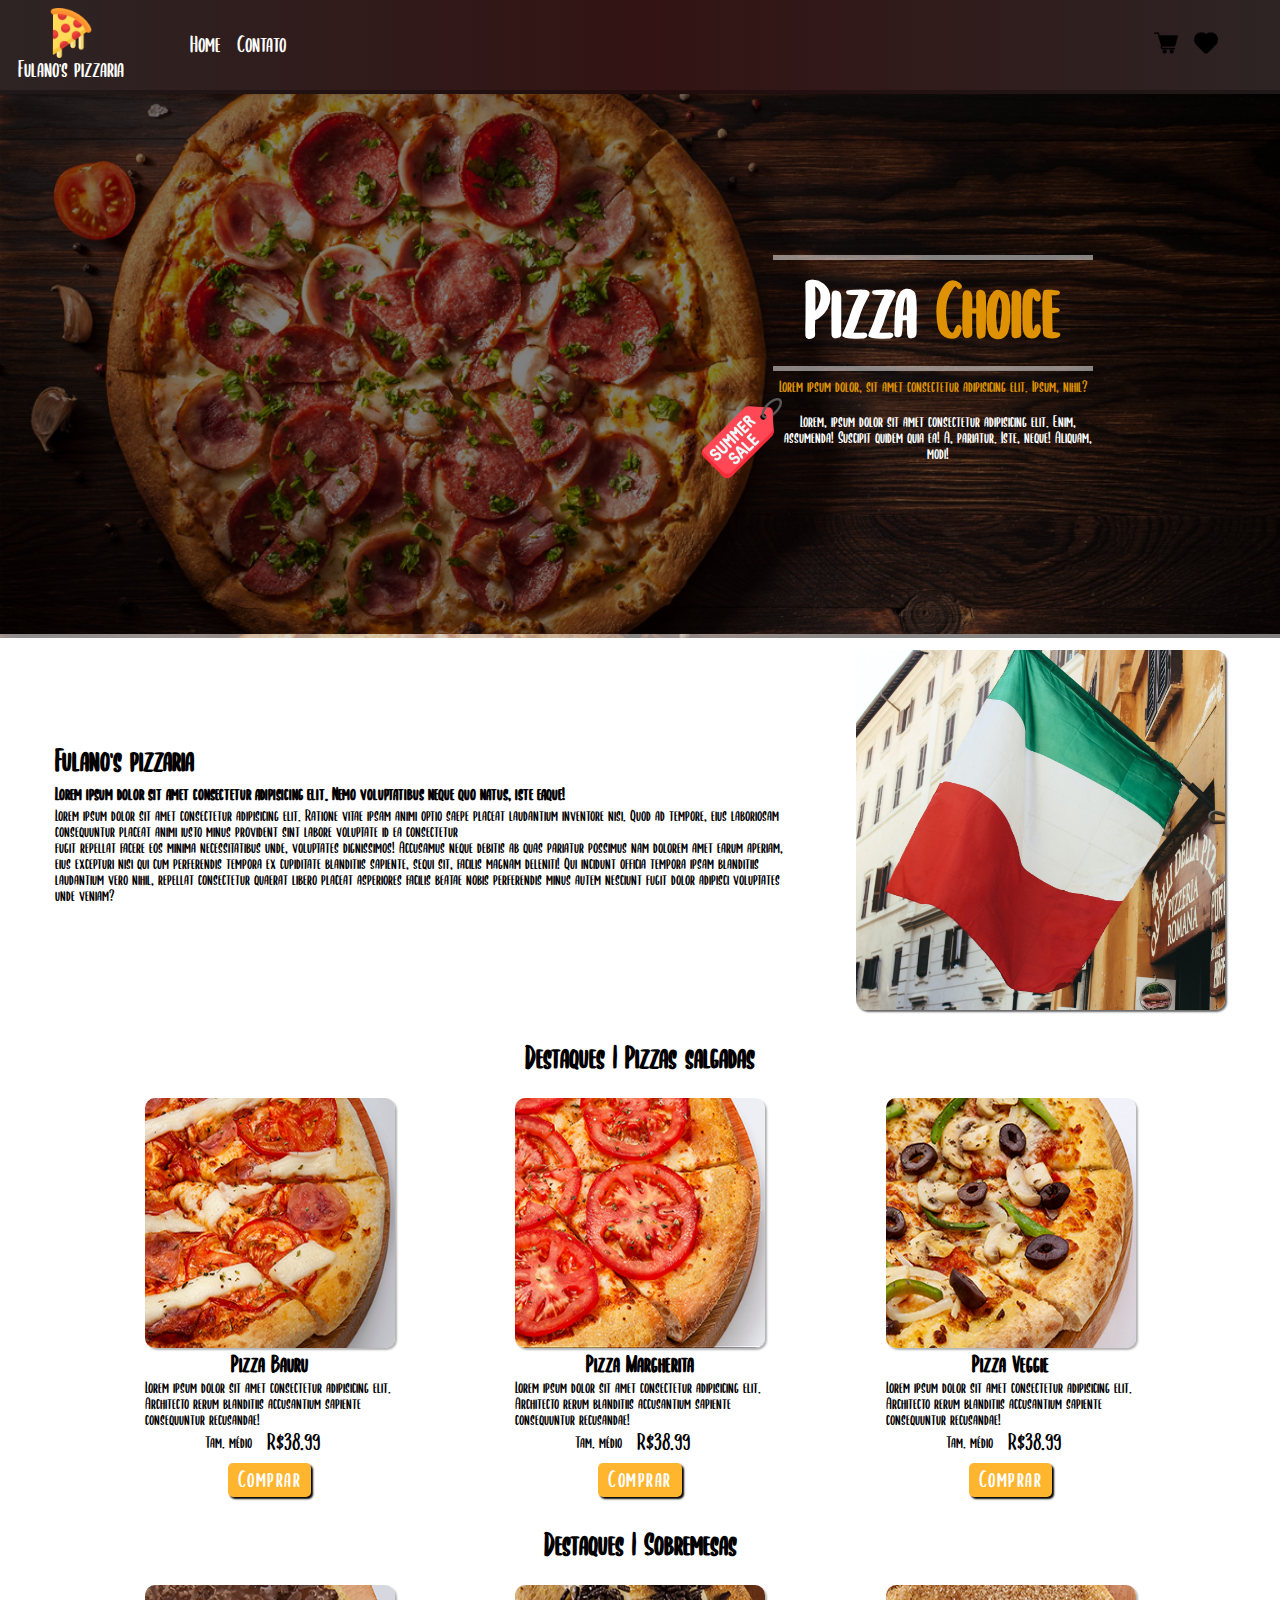
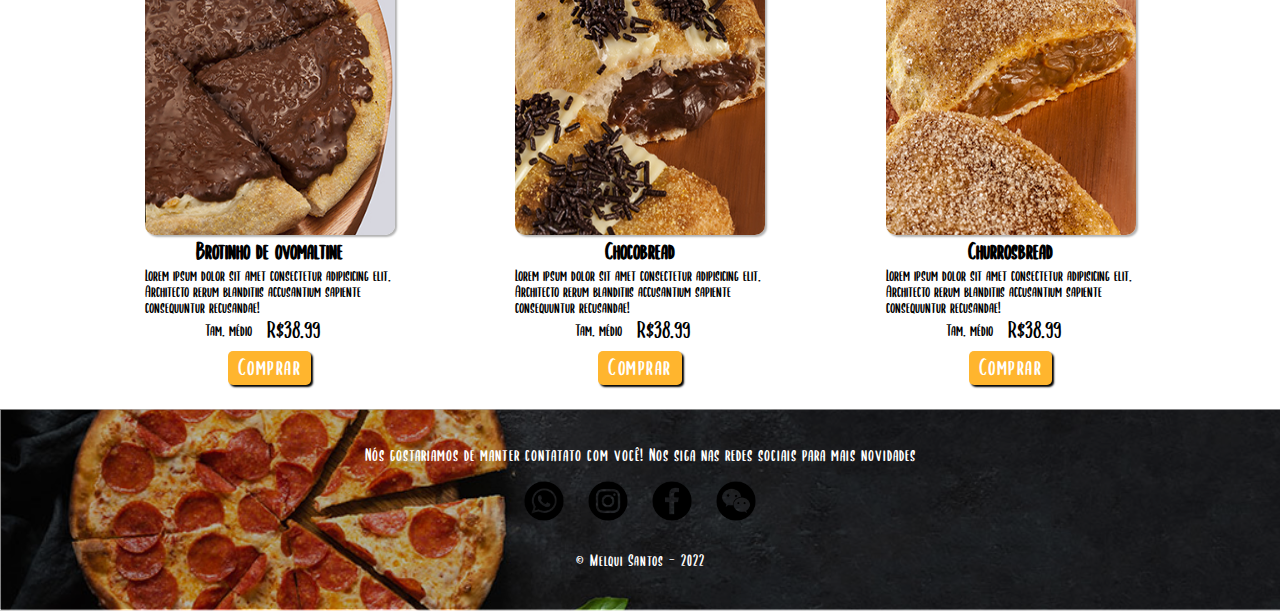
<file: index.html>
<!DOCTYPE html>
<html lang="pt-br">

<head>
    <meta charset="UTF-8">
    <meta http-equiv="X-UA-Compatible" content="IE=edge">
    <meta name="viewport" content="width=device-width, initial-scale=1.0">
    <title>Pizzaria</title>
    <link rel="stylesheet" href="/assets/css/style.css">
</head>

<body>
    <header>
        <div class="logo">
            <img src="assets/icones/pizza.png" alt="Logo de pizza" width="50" height="50">
            <span>Fulano's pizzaria</span>
        </div>
        <nav>
            <ul>
                <li><a href="index.html">Home</a></li>
                <li><a href="contato.html">Contato</a></li>
            </ul>

            <div class="icones-menu">
                <img src="/assets/icones/cart.png" alt="Carrinho">
                <img src="/assets/icones/favourite.png" alt="Favoritos">
            </div>
        </nav>
    </header>

    <section id="carousel">
        <article id="banner"></article>

        <article class="promocao">

            <div class="titulo-promo">
                <div class="barra"></div>
                <h1>Pizza <span>Choice</span></h1>
                <div class="barra"></div>
                <p>Lorem ipsum dolor, sit amet consectetur adipisicing elit. Ipsum, nihil?</p>

                <div class="promo">
                    <img src="/assets/img/sale.png" alt="promoção">
                    <p>Lorem, ipsum dolor sit amet consectetur adipisicing elit. Enim, assumenda! Suscipit quidem quia ea! A, pariatur. Iste, neque! Aliquam, modi!</p>
                </div>
            </div>
        </article>

    </section>

    <main>

        <section id="sobre">

            <div class="about">
                <h1>Fulano's pizzaria</h1>
                <h3>Lorem ipsum dolor sit amet consectetur adipisicing elit. Nemo voluptatibus neque quo natus, iste eaque!</h3>
                <p>
                    Lorem ipsum dolor sit amet consectetur adipisicing elit. Ratione vitae ipsam animi optio saepe placeat laudantium inventore nisi. Quod ad tempore, eius laboriosam consequuntur placeat animi iusto minus provident sint labore voluptate id ea consectetur
                    <br> fugit repellat facere eos minima necessitatibus unde, voluptates dignissimos! Accusamus neque debitis ab quas pariatur possimus nam dolorem amet earum aperiam, eius excepturi nisi qui cum perferendis tempora ex cupiditate blanditiis
                    sapiente, sequi sit, facilis magnam deleniti! Qui incidunt officia tempora ipsam blanditiis laudantium vero nihil, repellat consectetur quaerat libero placeat asperiores facilis beatae nobis perferendis minus autem nesciunt fugit dolor
                    adipisci voluptates unde veniam?
                </p>
            </div>

            <div id="about-right" class="about">
            </div>
        </section>

        <section id="produtos">
            <!-- Início 1° Destque  -->
            <h1>Destaques | Pizzas salgadas</h1>

            <div class="destaques">

                <div class="img-destaque">
                    <img src="assets/img/bauru.jpg" alt="pizza bauru" width="250" height="250">
                    <h2>Pizza Bauru</h2>
                    <p>Lorem ipsum dolor sit amet consectetur adipisicing elit. Architecto rerum blanditiis accusantium sapiente consequuntur recusandae!</p>
                    <div class="preco">
                        <p>Tam. médio</p>
                        <span>R$38.99</span>
                    </div>
                    <button>Comprar</button>
                </div>

                <div class="img-destaque">
                    <img src="assets/img/margherita.jpg" alt="pizza margherita" width="250" height="250">
                    <h2>Pizza Margherita</h2>
                    <p>Lorem ipsum dolor sit amet consectetur adipisicing elit. Architecto rerum blanditiis accusantium sapiente consequuntur recusandae!</p>
                    <div class="preco">
                        <p>Tam. médio</p>
                        <span>R$38.99</span>
                    </div>
                    <button>Comprar</button>
                </div>

                <div class="img-destaque">
                    <img src="assets/img/veggie.jpg" alt="pizza veggie" width="250" height="250">
                    <h2>Pizza Veggie</h2>
                    <p>Lorem ipsum dolor sit amet consectetur adipisicing elit. Architecto rerum blanditiis accusantium sapiente consequuntur recusandae!</p>
                    <div class="preco">
                        <p>Tam. médio</p>
                        <span>R$38.99</span>
                    </div>
                    <button>Comprar</button>
                </div>
            </div>
            <!-- Fim do 1° Destque  -->

            <!-- Início 2° Destque  -->
            <h1>Destaques | Sobremesas</h1>

            <div class="destaques">

                <div class="img-destaque">
                    <img src="assets/img/brotinho.jpg" alt="pizza bauru" width="250" height="250">
                    <h2>Brotinho de ovomaltine</h2>
                    <p>Lorem ipsum dolor sit amet consectetur adipisicing elit. Architecto rerum blanditiis accusantium sapiente consequuntur recusandae!</p>
                    <div class="preco">
                        <p>Tam. médio</p>
                        <span>R$38.99</span>
                    </div>
                    <button>Comprar</button>
                </div>

                <div class="img-destaque">
                    <img src="assets/img/chocobread.jpg" alt="pizza margherita" width="250" height="250">
                    <h2>Chocobread</h2>
                    <p>Lorem ipsum dolor sit amet consectetur adipisicing elit. Architecto rerum blanditiis accusantium sapiente consequuntur recusandae!</p>
                    <div class="preco">
                        <p>Tam. médio</p>
                        <span>R$38.99</span>
                    </div>
                    <button>Comprar</button>
                </div>

                <div class="img-destaque">
                    <img src="assets/img/churrosbread.jpg" alt="pizza veggie" width="250" height="250">
                    <h2>Churrosbread</h2>
                    <p>Lorem ipsum dolor sit amet consectetur adipisicing elit. Architecto rerum blanditiis accusantium sapiente consequuntur recusandae!</p>
                    <div class="preco">
                        <p>Tam. médio</p>
                        <span>R$38.99</span>
                    </div>
                    <button>Comprar</button>
                </div>
            </div>

            <!-- Fim do 2° destaque -->


        </section>

    </main>

    <footer id="footer">
        <div id="rodape"></div>

        <div class="info">
            <h3>Nós gostariamos de manter contatato com você! Nos siga nas redes sociais para mais novidades</h3>

            <div class="social">
                <img src="/assets/icones/whatsapp.png">
                <img src="/assets/icones/instagram.png">
                <img src="/assets/icones/facebook.png">
                <img src="/assets/icones/wechat.png">
            </div>

            <p>&copy; Melqui Santos - 2022</p>
        </div>
    </footer>

</body>

</html>
</file>
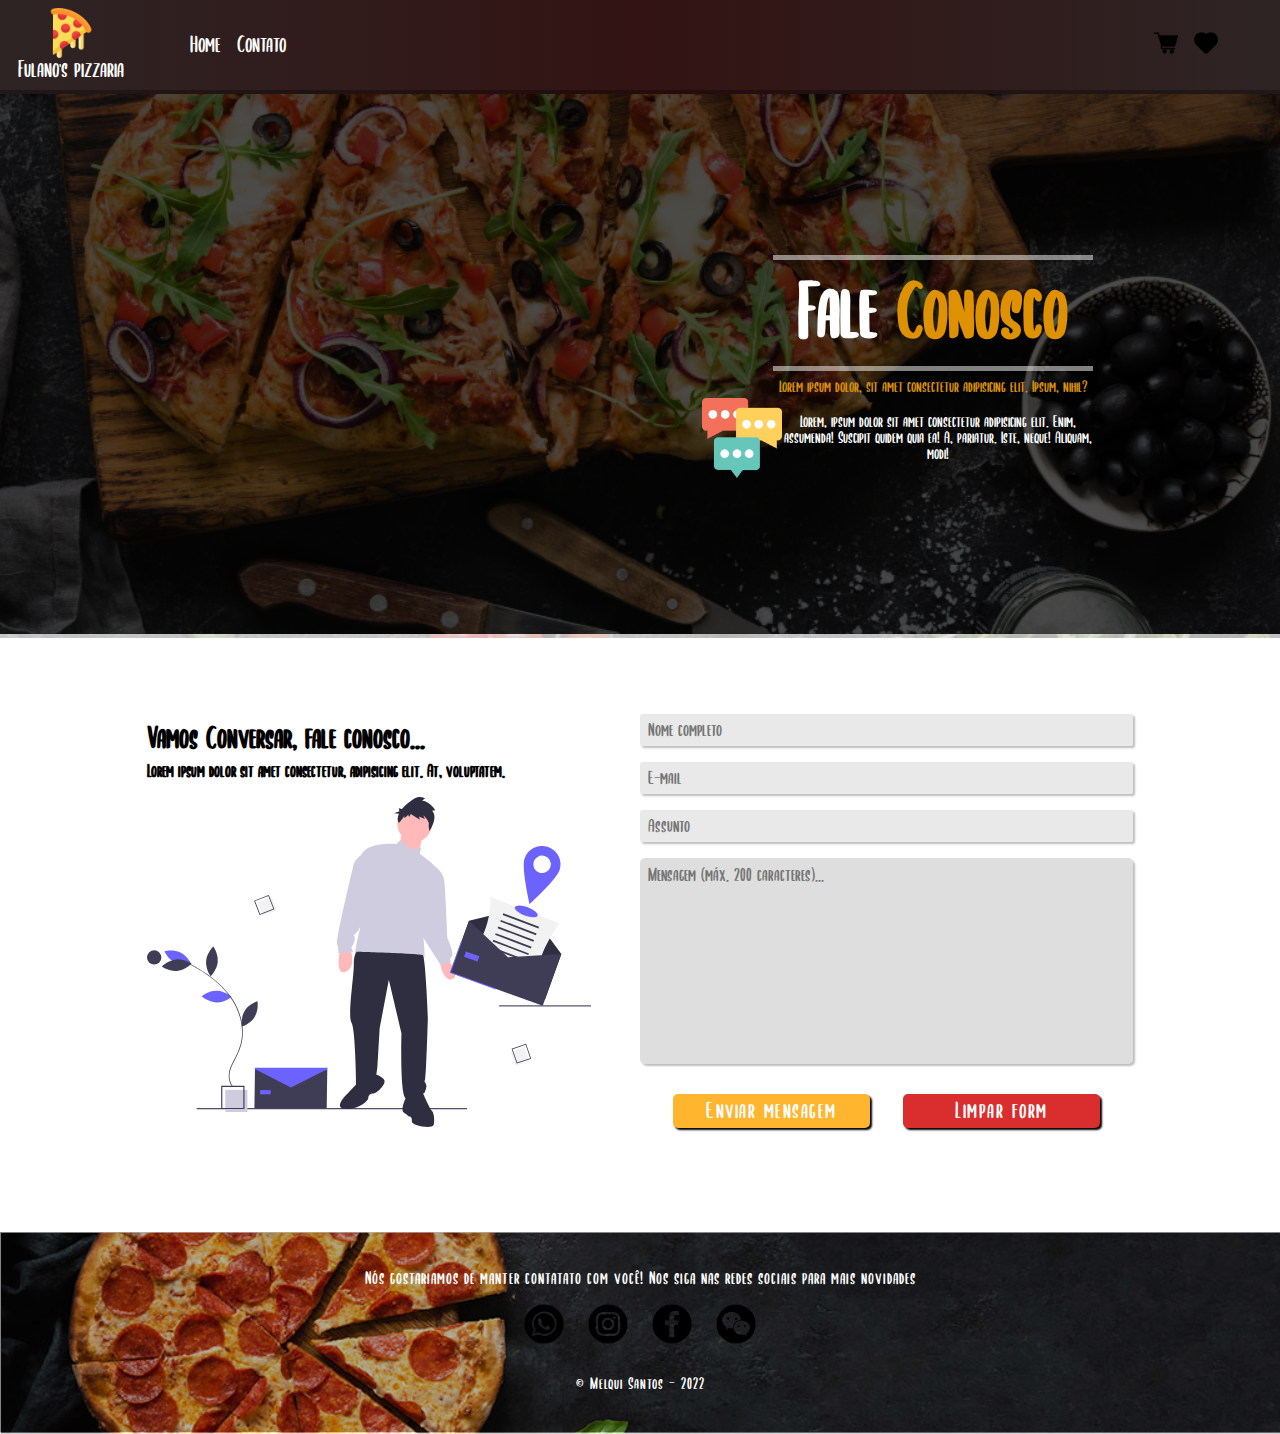
<file: contato.html>
<!DOCTYPE html>
<html lang="pt-br">

<head>
    <meta charset="UTF-8">
    <meta http-equiv="X-UA-Compatible" content="IE=edge">
    <meta name="viewport" content="width=device-width, initial-scale=1.0">
    <title>Contato</title>
    <link rel="stylesheet" href="/assets/css/style.css">
</head>

<body>
    <header>
        <div class="logo">
            <img src="assets/icones/pizza.png" alt="Logo de pizza" width="50" height="50">
            <span>Fulano's pizzaria</span>
        </div>
        <nav>
            <ul>
                <li><a href="index.html">Home</a></li>
                <li><a href="contato.html">Contato</a></li>
            </ul>

            <div class="icones-menu">
                <img src="/assets/icones/cart.png" alt="Carrinho">
                <img src="/assets/icones/favourite.png" alt="Favoritos">
            </div>
        </nav>
    </header>

    <section id="carousel">
        <article id="banner-contato"></article>

        <article class="promocao">

            <div class="titulo-promo">
                <div class="barra"></div>
                <h1>Fale <span>Conosco</span></h1>
                <div class="barra"></div>
                <p>Lorem ipsum dolor, sit amet consectetur adipisicing elit. Ipsum, nihil?</p>

                <div class="promo">
                    <img src="/assets/img/chat.png" alt="promoção">
                    <p>Lorem, ipsum dolor sit amet consectetur adipisicing elit. Enim, assumenda! Suscipit quidem quia ea! A, pariatur. Iste, neque! Aliquam, modi!</p>
                </div>
            </div>
        </article>

    </section>

    <main>
        <section id="contato">
            <div class="cont-left">
                <h1>Vamos Conversar, fale conosco...</h1>
                <h3>Lorem ipsum dolor sit amet consectetur, adipisicing elit. At, voluptatem.</h3>
                <img src="/assets/img/contact.svg" alt="Imagem de contato">
            </div>

            <div class="cont-right">
                <form>
                    <input required type="text" name="nome" id="nome" placeholder="Nome completo">
                    <input required type="email" name="email" id="email" placeholder="E-mail">
                    <input required type="text" name="assunto" id="assunto" placeholder="Assunto">
                    <textarea onkeyup="validar()" required name="msg" id="msg" cols="30 " rows="10 " placeholder="Mensagem (máx. 200 caracteres)... "></textarea>
                    <p id="alerta"></p>
                    <div class="form-btn ">
                        <button id="enviar" onclick="submitForm()">Enviar mensagem</button>
                        <button type="reset">Limpar form</button>
                    </div>
                </form>
            </div>
        </section>
    </main>

    <footer id="footer">
        <div id="rodape"></div>

        <div class="info">
            <h3>Nós gostariamos de manter contatato com você! Nos siga nas redes sociais para mais novidades</h3>

            <div class="social">
                <img src="/assets/icones/whatsapp.png">
                <img src="/assets/icones/instagram.png">
                <img src="/assets/icones/facebook.png">
                <img src="/assets/icones/wechat.png">
            </div>

            <p>&copy; Melqui Santos - 2022</p>
        </div>
    </footer>

    <script src="/assets/js/script.js "></script>
</body>

</html>
</file>
<file: assets/css/style.css>
* {
    margin: 0;
    scroll-behavior: smooth;
}


/* Importa a fonte de um arquivo no projeto */

@font-face {
    font-family: Subscriber regular;
    src: url(/assets/fonts/subscriber-regular.otf);
}

body {
    font-family: Subscriber regular, sans-serif;
}


/* ------------- Header ------------- */

header {
    background: linear-gradient(to right, #2e2424, #331313, #2e2424);
    display: flex;
    align-items: center;
    font-size: 1.5rem;
    color: #fff;
    border-bottom: 4px solid rgba(0, 0, 0, .3);
}

.logo {
    width: 10%;
    display: flex;
    flex-direction: column;
    align-items: center;
    padding: .5rem;
    text-align: center;
}

nav {
    width: 90%;
    display: flex;
    align-items: center;
    justify-content: space-between;
}

nav ul {
    display: flex;
    list-style: none;
}

nav ul li a {
    text-decoration: none;
    margin: 0 .5rem;
    color: #fff;
}

nav ul li a:hover {
    color: #dd1818;
    transition: .6s;
    text-decoration: underline #fff;
}

.icones-menu {
    margin-right: 5%;
}

.icones-menu img {
    width: 1.5rem;
    height: 1.5rem;
    margin: 0 5px;
    transition: .3s;
}

.icones-menu img:hover {
    transform: scale(1.2);
    filter: invert(.8);
    cursor: pointer;
}


/* ------------- Banner ------------- */

#carousel {
    background: #000;
}

#banner {
    width: 100%;
    height: 60vh;
    background-image: url(/assets/img/banner-pizza.jpg);
    background-size: cover;
    border-bottom: 4px solid rgba(0, 0, 0, .3);
    opacity: .5;
    position: absolute;
}

#banner-contato {
    width: 100%;
    height: 60vh;
    background-image: url(/assets/img/banner-contato.jpg);
    background-size: cover;
    background-position: bottom;
    border-bottom: 4px solid rgba(0, 0, 0, .3);
    opacity: .3;
    position: absolute;
}

.promocao {
    position: relative;
    height: 60vh;
    color: #fff;
    display: flex;
    align-items: center;
    justify-content: end;
}

.titulo-promo {
    text-align: center;
}

.titulo-promo h1 {
    font-size: 5rem;
}

.promocao .barra {
    background-color: rgba(255, 255, 255, .5);
    width: 25vw;
    height: 5px;
    margin: 5px auto;
}

.promocao span,
.titulo-promo p:not(.promo p) {
    color: #dd9103;
}

.promo {
    display: flex;
    justify-content: center;
    align-items: center;
    width: 90%;
    justify-content: center;
}

.promo p {
    width: 50%;
}

.promo img {
    width: 5rem;
}


/* ------------- Main ------------- */

main {
    margin: 0 1.5rem;
}

h1 {
    font-size: 2rem;
    padding: .5rem 0;
}

p {
    font-size: 1.05rem;
    padding: .2rem 0;
}


/* ------------- Sobre ------------- */

#sobre {
    display: flex;
    align-items: center;
    justify-content: space-around;
}

.about {
    width: 60%;
}

#about-right {
    margin-top: 1rem;
    width: 30%;
    height: 40vh;
    border-radius: 10px;
    box-shadow: 2px 2px 2px rgba(0, 0, 0, .6);
    background: url(/assets/img/place.jpg);
    background-size: cover;
    background-position: center;
}

@media (max-width: 768px) {
    #sobre {
        display: flex;
        flex-direction: column;
    }
    .about,
    #about-right {
        width: 100%;
        height: 50vh;
    }
}


/* ------------- Produtos ------------- */

#produtos h1 {
    text-align: center;
    margin: 1.5rem 0 1rem 0;
}

.destaques,
.preco {
    display: flex;
    justify-content: space-evenly;
    align-items: center;
}

.img-destaque {
    display: flex;
    flex-direction: column;
    align-items: center;
    width: 250px;
}

.preco span {
    padding: 0 15px;
    font-size: 1.5rem;
}

.img-destaque img {
    border-radius: 10px;
    box-shadow: 2px 2px 2px rgba(0, 0, 0, .3);
}

.img-destaque h2 {
    margin-top: 5px;
}

.img-destaque button,
.cont-right button {
    padding: 5px 10px;
    margin-top: .5rem;
    border-radius: 5px;
    border: none;
    box-shadow: 2px 2px 2px #000;
    background: #FFB52E;
    font-family: Subscriber regular;
    font-size: 1.5rem;
    color: #fff;
    letter-spacing: 1.5px;
    transition: .3s;
}

.img-destaque button:hover,
.cont-right button:hover {
    cursor: pointer;
    background: #dd9103;
}

@media(max-width: 768px) {
    .destaques {
        flex-direction: column;
    }
    .img-destaque {
        padding-top: 1rem;
    }
}


/* ------------- Footer ------------- */

#footer {
    background-color: #000000;
    margin-top: 1.5rem;
}

#rodape {
    background-image: url("/assets/img/footer.jpg");
    opacity: .7;
    background-size: cover;
    background-position: center;
    border: solid 1px rgba(255, 255, 255, .7);
    width: 100%;
    height: 200px;
    position: absolute;
}

.info {
    display: flex;
    justify-content: center;
    align-items: center;
    flex-direction: column;
    position: relative;
    height: 200px;
    color: #ffffff;
}

.info h3,
.info p {
    margin: 1rem 0;
    width: 50%;
    text-align: center;
    font-weight: 100;
    letter-spacing: 1px;
}

.social {
    width: 20%;
    margin: 0 0 1% 0;
    display: flex;
    justify-content: space-around;
}

.social img {
    width: 2.5rem;
    height: 2.5rem;
}

.social img:hover {
    cursor: pointer;
    transform: scale(1.1);
    transition: .5s;
}


/* ------------- Contato ------------- */

#contato {
    display: flex;
    justify-content: center;
}

.cont-left,
.cont-right {
    width: 40%;
    height: 50%;
    margin: 5rem 0;
}

.cont-left {
    display: flex;
    justify-content: center;
    flex-direction: column;
}

.cont-left img {
    margin-top: 1rem;
    width: 90%;
}

.cont-right form {
    display: flex;
    flex-direction: column;
    height: 100%;
}

.cont-right input {
    margin: 0 0 1rem 0;
    height: 1rem;
    padding: 8px;
    border: none;
    border-radius: 2px;
    background: #c5c5c562;
    box-shadow: 2px 2px 2px #a7a5a5b9;
    font-family: Subscriber regular;
    font-size: 1.2rem;
    color: #474444;
}

::-webkit-input-placeholder span {
    content: attr(data-end);
    color: #dd1818;
}

textarea:focus,
input:focus {
    outline: solid 2px #c5c5c5 !important;
}

textarea {
    margin: 0 0 1rem 0;
    padding: 8px;
    border: none;
    border-radius: 2px;
    background: #c5c5c58f;
    font-family: Subscriber regular;
    box-shadow: 2px 2px 2px #a7a5a5b9;
    font-size: 1.2rem;
    resize: none;
    border-radius: 5px;
}

.cont-right button {
    margin-top: .5rem;
    width: 40%;
}

.cont-right button:nth-child(2) {
    background: #da2d2d;
}

.cont-right button:nth-child(2):hover {
    background: #da1313;
}

.form-btn {
    display: flex;
    justify-content: space-evenly;
}

@media (max-width: 768px) {
    #contato {
        flex-direction: column;
    }
    .cont-left,
    .cont-right {
        width: 100%;
        margin: 1rem 0;
    }
}

#alerta {
    color: #dd1818;
    font-weight: 100;
    letter-spacing: .5px;
    transition: .5s;
}
</file>
